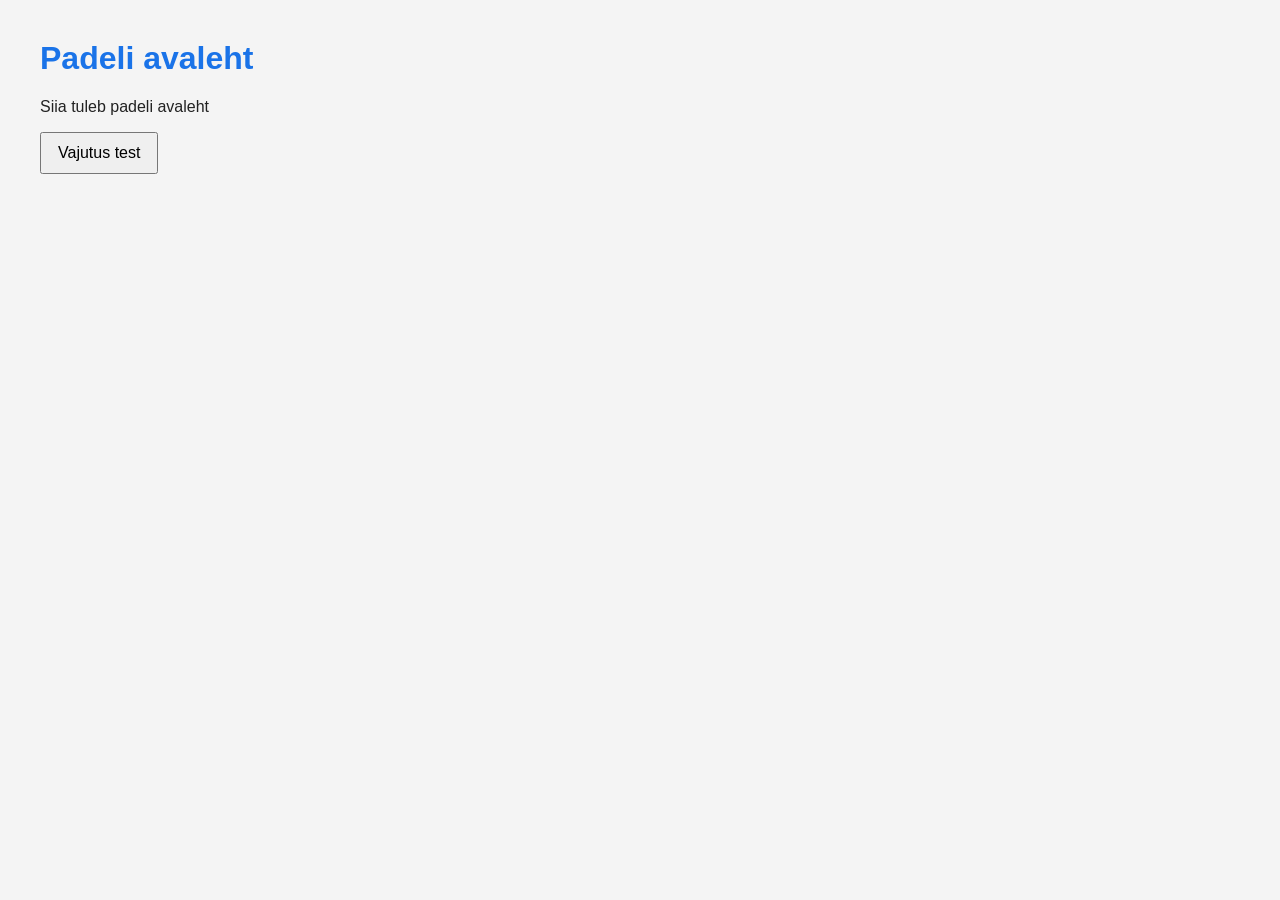
<file: avaleht/index.html>
<!DOCTYPE html>
<html lang="en">
<head>
    <meta charset="UTF-8" />
    <meta name="viewport" content="width=device-width, initial-scale=1.0" />
    <title>Avaleht</title>
    <link rel="stylesheet" href="style.css" />
</head>
<body>
<h1>Padeli avaleht</h1>
<p>Siia tuleb padeli avaleht</p>

<button id="clickMe">Vajutus test</button>

<script src="script.js"></script>
</body>
</html>
</file>
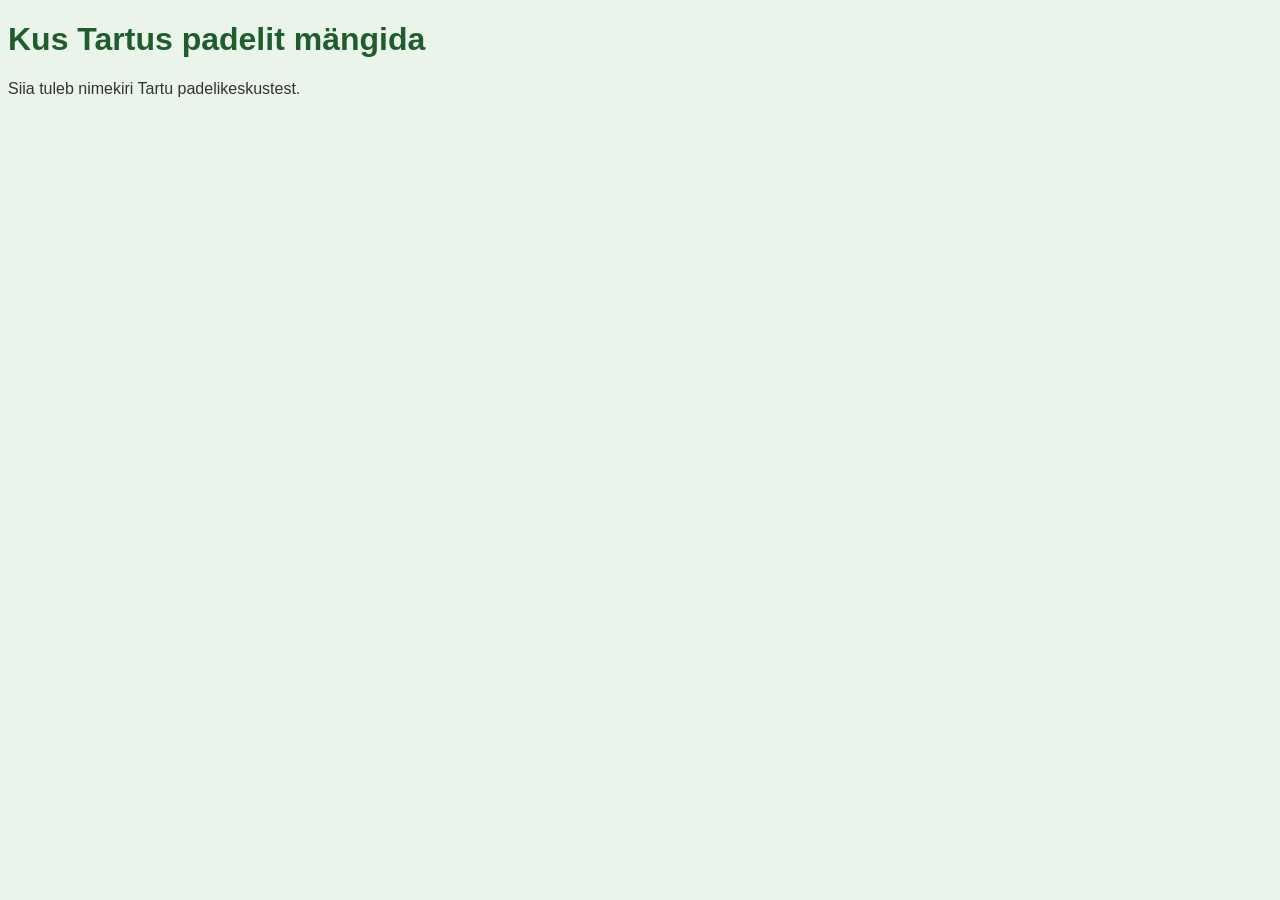
<file: kohad.html>
<!DOCTYPE html>
<html lang="et">
<head>
  <meta charset="UTF-8">
  <meta name="viewport" content="width=device-width, initial-scale=1">
  <title>Kus mängida – Padel Tartus</title>
  <link rel="stylesheet" href="kohad.css">
</head>
<body>
  <h1>Kus Tartus padelit mängida</h1>
  <p>Siia tuleb nimekiri Tartu padelikeskustest.</p>
</body>
</html>
</file>
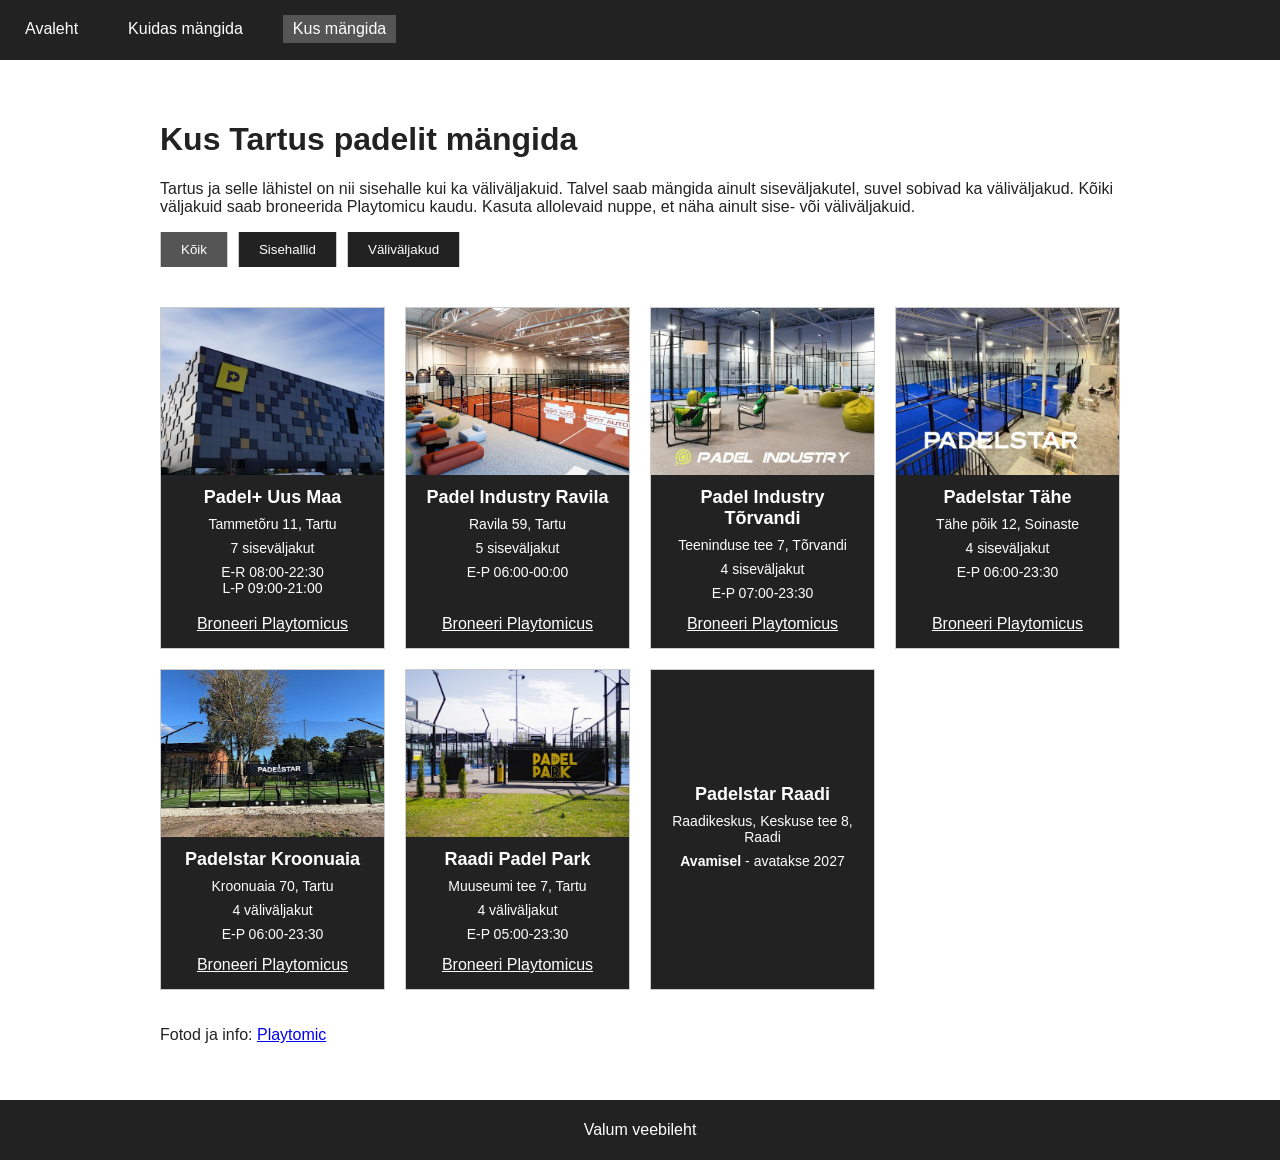
<file: kohad/kohad.html>
<!DOCTYPE html>
<html lang="et">
<head>
  <meta charset="UTF-8">
  <meta name="viewport" content="width=device-width, initial-scale=1">
  <title>Kus mängida?</title>
  <link rel="stylesheet" href="../style.css">
  <link rel="stylesheet" href="kohad.css">
</head>

<body>
  <header>
    <nav>
      <a class="nav-button" href="../index.html">Avaleht</a>
      <a class="nav-button" href="../kuidas mängida/kuidas_mangida.html">Kuidas mängida</a>
      <a class="nav-button aktiivne" href="kohad.html">Kus mängida</a>
    </nav>
  </header>

  <main>
    <h1>Kus Tartus padelit mängida</h1>
    <p>Tartus ja selle lähistel on nii sisehalle kui ka väliväljakuid. Talvel saab mängida ainult siseväljakutel, suvel sobivad ka väliväljakud. Kõiki väljakuid saab broneerida Playtomicu kaudu. Kasuta allolevaid nuppe, et näha ainult sise- või väliväljakuid.</p>
    <div class="filters">
      <button type="button" data-filter="all">Kõik</button>
      <button type="button" data-filter=".indoor">Sisehallid</button>
      <button type="button" data-filter=".outdoor">Väliväljakud</button>
    </div>

    <div class="grid-container">

      <div class="grid-item mix indoor">
        <img src="images/uus-maa.jpg" alt="Padel+ Uus Maa">
        <h2>Padel+ Uus Maa</h2>
        <p>Tammetõru 11, Tartu</p>
        <p>7 siseväljakut</p>
        <p>E-R 08:00-22:30<br>L-P 09:00-21:00</p>
        <a href="https://playtomic.com/clubs/padel-uus-maa" target="_blank">Broneeri Playtomicus</a>
      </div>

      <div class="grid-item mix indoor">
        <img src="images/ravila.jpg" alt="Padel Industry Ravila">
        <h2>Padel Industry Ravila</h2>
        <p>Ravila 59, Tartu</p>
        <p>5 siseväljakut</p>
        <p>E-P 06:00-00:00</p>
        <a href="https://playtomic.com/clubs/padel-industry-ravila" target="_blank">Broneeri Playtomicus</a>
      </div>

      <div class="grid-item mix indoor">
        <img src="images/torvandi.jpg" alt="Padel Industry Tõrvandi">
        <h2>Padel Industry Tõrvandi</h2>
        <p>Teeninduse tee 7, Tõrvandi</p>
        <p>4 siseväljakut</p>
        <p>E-P 07:00-23:30</p>
        <a href="https://playtomic.com/clubs/padel-industry-torvandi" target="_blank">Broneeri Playtomicus</a>
      </div>

      <div class="grid-item mix indoor">
        <img src="images/tahe.jpg" alt="Padelstar Tähe">
        <h2>Padelstar Tähe</h2>
        <p>Tähe põik 12, Soinaste</p>
        <p>4 siseväljakut</p>
        <p>E-P 06:00-23:30</p>
        <a href="https://playtomic.com/clubs/padelstar-tahe" target="_blank">Broneeri Playtomicus</a>
      </div>

      <div class="grid-item mix outdoor">
        <img src="images/kroonuaia.jpg" alt="Padelstar Kroonuaia">
        <h2>Padelstar Kroonuaia</h2>
        <p>Kroonuaia 70, Tartu</p>
        <p>4 väliväljakut</p>
        <p>E-P 06:00-23:30</p>
        <a href="https://playtomic.com/clubs/padelstar-kroonuaia" target="_blank">Broneeri Playtomicus</a>
      </div>

      <div class="grid-item mix outdoor">
        <img src="images/raadi-park.jpg" alt="Raadi Padel Park">
        <h2>Raadi Padel Park</h2>
        <p>Muuseumi tee 7, Tartu</p>
        <p>4 väliväljakut</p>
        <p>E-P 05:00-23:30</p>
        <a href="https://playtomic.com/clubs/raadi-padel-park" target="_blank">Broneeri Playtomicus</a>
      </div>

      <div class="grid-item mix varsti">
        <h2>Padelstar Raadi</h2>
        <p>Raadikeskus, Keskuse tee 8, Raadi</p>
        <p><strong>Avamisel</strong> - avatakse 2027</p>
      </div>

    </div>

    <p class="allikas">Fotod ja info: <a href="https://playtomic.com/" target="_blank">Playtomic</a></p>
  </main>

  <footer>
    <p>Valum veebileht</p>
  </footer>

<script src="mixitup.min.js"></script>
<script src="kohad.js"></script>
</body>
</html>
</file>
<file: avaleht/style.css>
body {
    font-family: Arial, sans-serif;
    margin: 40px;
    background-color: #f4f4f4;
    color: #222;
}

h1 {
    color: #1a73e8;
}

button {
    padding: 10px 16px;
    font-size: 16px;
    cursor: pointer;
}
</file>
<file: kohad.css>
body {
  background-color: #eaf4ea;
  font-family: Arial, Helvetica, sans-serif;
}

h1 {
  color: #1f5d2c;
}

p {
  color: #333;
}
</file>
<file: style.css>
* {
    box-sizing: border-box;
}

body {
    margin: 0;
    font-family: Arial, sans-serif;
    color: #222;
    background: #fff;
    min-height: 100vh;
    display: flex;
    flex-direction: column;
}

header {
    background: #222;
    padding: 15px;
    min-height: 60px;
}

nav {
    display: flex;
    flex-wrap: wrap;
    gap: 10px 20px;
}

nav a {
    color: #fff;
    text-decoration: none;
}

nav a:hover {
    text-decoration: underline;
}

main {
    max-width: 1000px;
    margin: 0 auto;
    padding: 40px 20px;
    flex: 1;
    width: 100%;
}

footer {
    text-align: center;
    background: #222;
    color: #fff;
    padding: 15px;
    height: 60px;
    display: flex; 
    align-items: center; 
    justify-content: center;
}

.nav-button {
  background: #222;
  color: #fff;
  padding: 5px 10px;
  margin-right: 10px;
  text-decoration: none;
  transition: background-color 0.1s, color 0.1s;
  white-space: nowrap;
}

.nav-button:hover {
  background: #444;
  color: #fff;
}

.nav-button.aktiivne {
  background: #555;
}
</file>
<file: kohad/kohad.css>
.grid-container {
  display: flex;
  flex-wrap: wrap;
  position: relative;
  gap: 20px;
  padding: 20px 0;
}

button {
  background: #222;
  color: #fff;
  border-left: 1px solid #ccc;
  border-right: 1px solid #ccc;
  border-top: none;
  border-bottom: none;
  padding: 10px 20px;
  cursor: pointer;
  transition: background-color 0.1s, color 0.1s;
}

.filters button.mixitup-control-active {
  background: #555;
  color: #fff;
}

.filters button:hover {
  background: #444;
  color: #fff;
}

.grid-item {
  display: flex;
  flex-direction: column;
  background-color: #222;
  border: 1px solid #ccc;
  width: calc((100% - 60px) / 4);
  padding: 0 0 15px;
  text-align: center;
  box-sizing: border-box;
  color: #fff;
}

.grid-item img {
  width: 100%;
  aspect-ratio: 4 / 3;
  object-fit: cover;
}

.grid-item h2 {
  margin: 12px 10px 4px;
  font-size: 18px;
}

.grid-item p {
  margin: 4px 10px;
  font-size: 14px;
}

.grid-item a {
  margin-top: auto;
  padding-top: 10px;
  color: #fff;
}

.grid-item.varsti {
  justify-content: center;
}

.filters {
  display: flex;
  flex-wrap: wrap;
  gap: 10px;
  margin-bottom: 20px;
}

@media (max-width: 900px) {
  .grid-item {
    width: calc((100% - 40px) / 3);
  }
}

@media (max-width: 700px) {
  .grid-item {
    width: calc((100% - 20px) / 2);
  }
}

@media (max-width: 420px) {
  .grid-item {
    width: 100%;
  }
}
</file>
